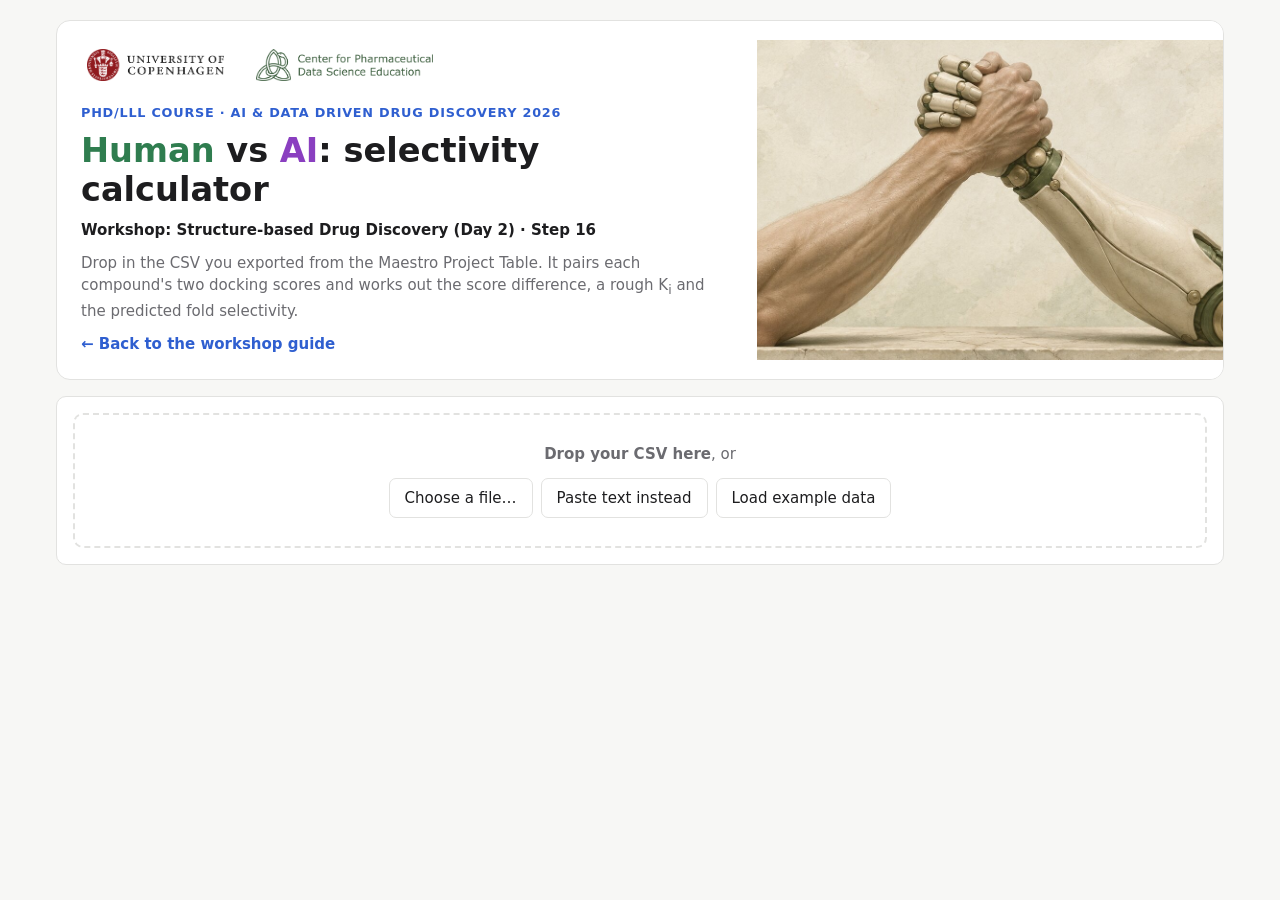
<file: day02/apps/selectivity/index.html>
<!doctype html>
<html lang="en">
<head>
<meta charset="utf-8">
<meta name="viewport" content="width=device-width, initial-scale=1">
<title>Selectivity calculator</title>
<style>
  :root {
    --bg: #f7f7f5; --surface: #ffffff; --text: #1d1d1f; --muted: #6b6b70;
    --border: #e2e2e0; --accent: #2f5fd0;
    --surface-2: #f1f1ee;
    /* Human/AI green and purple, matching the submission app. Checked with the
       data-viz palette validator: deutan ΔE 19.2, normal ΔE 29.4, contrast >= 3:1.
       Origin is also carried by a text label on every bar, so colour is never alone. */
    --human: #2f7d4f; --ai: #8a3fc0; --control: #6b6b70;
    --good: #1baf7a; --bad: #c0392b;
  }
  @media (prefers-color-scheme: dark) {
    :root:not([data-theme="light"]) {
      --bg: #151517; --surface: #1f1f22; --text: #ececee; --muted: #9a9aa2;
      --border: #333338; --accent: #7b9cff;
      --surface-2: #26262a;
      /* Same two hues and saturation, stepped down into the dark lightness band. */
      --human: #3ea16d; --ai: #9d69cb; --control: #9a9aa2;
      --good: #199e70; --bad: #ff6b5b;
    }
  }
  * { box-sizing: border-box; }
  body { margin: 0; background: var(--bg); color: var(--text);
         font: 15px/1.5 system-ui, -apple-system, "Segoe UI", sans-serif; }
  header, main { max-width: 1200px; margin: 0 auto; padding: 0 16px; }
  header { padding-top: 20px; }
  .banner {
    display: grid; grid-template-columns: minmax(0, 3fr) minmax(0, 2fr); align-items: stretch;
    background: var(--surface); border: 1px solid var(--border); border-radius: 14px;
    overflow: hidden; margin-bottom: 16px;
  }
  .banner-text { padding: 24px; display: flex; flex-direction: column; gap: 10px; }
  .banner-fig { background: #fff; display: flex; align-items: center; justify-content: center; }
  .banner-fig img { width: 100%; height: 100%; max-height: 320px; object-fit: cover; object-position: 50% 50%; }
  @media (max-width: 700px) {
    .banner { grid-template-columns: minmax(0, 1fr); }
    .banner-fig img { max-height: 200px; }
  }
  .brand { display: flex; flex-wrap: wrap; align-items: center; gap: 12px 20px; }
  /* White backing keeps the dark logo text readable in dark mode */
  .brand img { height: 40px; width: auto; max-width: 100%; background: #fff; padding: 4px 6px; border-radius: 6px; }
  .course { font-size: 0.8rem; font-weight: 600; letter-spacing: 0.06em; text-transform: uppercase; color: var(--accent); margin: 8px 0 0; }
  h1 { font-size: clamp(1.5rem, 3.6vw, 2.1rem); line-height: 1.15; margin: 0; }
  h1 .h { color: var(--human); }
  h1 .a { color: var(--ai); }
  .workshop { font-weight: 600; margin: 0; }
  h2 { font-size: 17px; margin: 0 0 12px; }
  p.sub { color: var(--muted); margin: 0; }
  .stats { display: flex; flex-wrap: wrap; gap: 12px; margin-bottom: 16px; }
  .stat { background: var(--surface); border: 1px solid var(--border); border-radius: 10px;
          padding: 10px 14px; min-width: 150px; flex: 1 1 150px; border-top: 3px solid var(--border); }
  .stat b { display: block; font-size: 1.4rem; font-variant-numeric: tabular-nums; }
  .stat span { color: var(--muted); font-size: 0.85rem; }
  .stat.is-human { border-top-color: var(--human); }
  .stat.is-ai { border-top-color: var(--ai); }
  .stat.is-control { border-top-color: var(--control); }
  .stat.is-accent { border-top-color: var(--accent); }
  /* Equation cards: the arithmetic, set as mathematics rather than prose. */
  .eqs { display: grid; gap: 12px; grid-template-columns: repeat(auto-fit, minmax(270px, 1fr)); }
  .eq { background: var(--bg); border: 1px solid var(--border); border-radius: 10px; padding: 14px 16px; }
  .eq .name { font-size: 0.8rem; font-weight: 700; letter-spacing: .05em; text-transform: uppercase;
              color: var(--accent); margin: 0 0 8px; }
  /* Pre-rendered equations. Near-black on transparency, so dark mode inverts
     them back to near-white rather than shipping a second set of files. */
  .eq img { display: block; max-width: 100%; height: auto; margin: 6px 0 12px; }
  @media (prefers-color-scheme: dark) {
    :root:not([data-theme="light"]) .eq img { filter: invert(1) brightness(0.93); }
  }
  :root[data-theme="dark"] .eq img { filter: invert(1) brightness(0.93); }
  .eq p { margin: 0; font-size: 0.88rem; color: var(--muted); }
  .eq.for-2a { border-left: 3px solid var(--human); }
  .eq.for-ki { border-left: 3px solid var(--accent); }
  .eq.for-fold { border-left: 3px solid var(--ai); }
  .card { background: var(--surface); border: 1px solid var(--border);
          border-radius: 10px; padding: 16px; margin-bottom: 16px; }
  .drop { border: 2px dashed var(--border); border-radius: 10px; padding: 28px 16px;
          text-align: center; transition: border-color .15s, background .15s; }
  .drop.over { border-color: var(--accent); background: var(--surface-2); }
  .drop p { margin: 0 0 12px; color: var(--muted); }
  button, .filebtn {
    font: inherit; font-weight: 500; padding: 8px 15px; border-radius: 7px;
    border: 1px solid var(--border); background: var(--surface); color: var(--text);
    cursor: pointer;
  }
  button:hover, .filebtn:hover { border-color: var(--accent); }
  button.primary { background: var(--accent); border-color: var(--accent); color: #fff; }
  .btnrow { display: flex; gap: 8px; flex-wrap: wrap; align-items: center; }
  input[type=file] { display: none; }
  textarea {
    width: 100%; min-height: 110px; font: 13px/1.5 ui-monospace, SFMono-Regular, Menlo, monospace;
    color: var(--text); background: var(--bg); border: 1px solid var(--border);
    border-radius: 7px; padding: 10px; resize: vertical;
  }
  select, input[type=number] {
    font: inherit; color: var(--text); background: var(--bg);
    border: 1px solid var(--border); border-radius: 6px; padding: 5px 8px;
  }
  .assign { display: flex; gap: 18px; flex-wrap: wrap; align-items: end; }
  .field { display: flex; flex-direction: column; gap: 4px; }
  .field label { font-size: 13px; color: var(--muted); font-weight: 600; }
  table { width: 100%; border-collapse: collapse; font-variant-numeric: tabular-nums; }
  th, td { text-align: right; padding: 8px 10px; border-bottom: 1px solid var(--border); white-space: nowrap; }
  th:first-child, td:first-child, th:nth-child(2), td:nth-child(2) { text-align: left; }
  th { font-size: 13px; color: var(--muted); cursor: pointer; user-select: none; position: sticky; top: 0; background: var(--surface); }
  th:hover { color: var(--text); }
  th .dir { opacity: .5; }
  tbody tr:hover { background: var(--surface-2); }
  tr.control td { color: var(--muted); font-style: italic; }
  .tag { display: inline-block; font-size: 12px; font-weight: 700; padding: 1px 7px;
         border-radius: 20px; border: 1px solid; }
  .tag.Human { color: var(--human); border-color: var(--human); }
  .tag.AI { color: var(--ai); border-color: var(--ai); }
  .tag.Control { color: var(--control); border-color: var(--control); }
  .scroll { overflow-x: auto; max-height: 540px; }
  .chart-head { display: flex; gap: 16px; flex-wrap: wrap; align-items: flex-end;
                justify-content: space-between; margin-bottom: 12px; }
  .chart-head h2 { margin: 0; }
  .legend { display: flex; gap: 16px; flex-wrap: wrap; font-size: 13px; color: var(--muted); margin-bottom: 10px; }
  .legend span { display: inline-flex; align-items: center; gap: 6px; }
  .swatch { width: 11px; height: 11px; border-radius: 3px; }
  .note { font-size: 13px; color: var(--muted); }
  .backlink { color: var(--accent); font-weight: 600; text-decoration: none; }
  .backlink:hover { text-decoration: underline; }
  .warn { border-left: 3px solid var(--bad); padding-left: 12px; color: var(--muted); font-size: 14px; }
  code, pre { font-family: ui-monospace, SFMono-Regular, Menlo, monospace; }
  pre { background: var(--surface-2); border: 1px solid var(--border); border-radius: 7px;
        padding: 12px 14px; overflow-x: auto; font-size: 13px; margin: 0 0 12px; }
  .hidden { display: none; }
  .err { color: var(--bad); font-size: 14px; }
  svg { display: block; width: 100%; height: auto; }
  .grid-line { stroke: var(--border); stroke-width: 1; }
  .zero-line { stroke: var(--muted); stroke-width: 1.5; }
  .ref-line { stroke: var(--muted); stroke-width: 1.5; stroke-dasharray: 4 3; }
  .ax-label { fill: var(--muted); font-size: 12px; }
  .bar-label { fill: var(--text); font-size: 12.5px; }
  .bar-value { fill: var(--text); font-size: 12.5px; font-weight: 600; font-variant-numeric: tabular-nums; }
  @media (max-width: 640px) { .assign { gap: 12px; } }
</style>
</head>
<body>
<header>
  <div class="banner">
    <div class="banner-text">
      <div class="brand">
        <img src="../../../assets/brand/logo_ku.png" alt="University of Copenhagen">
        <img src="../../../assets/brand/logo_cpdse.png" alt="Center for Pharmaceutical Data Science Education">
      </div>
      <p class="course">PhD/LLL course · AI &amp; Data Driven Drug Discovery 2026</p>
      <h1><span class="h">Human</span> vs <span class="a">AI</span>: selectivity calculator</h1>
      <p class="workshop">Workshop: Structure-based Drug Discovery (Day 2) · Step 16</p>
      <p class="sub">Drop in the CSV you exported from the Maestro Project Table. It pairs each compound's
      two docking scores and works out the score difference, a rough K<sub>i</sub> and the predicted fold selectivity.</p>
      <p class="sub"><a class="backlink" href="../../workshop/index.html" target="_top">← Back to the workshop guide</a></p>
    </div>
    <div class="banner-fig"><img src="../../../assets/brand/human-vs-ai.jpg" alt="Fresco-style illustration: a human arm and a robotic arm locked in an evenly matched arm-wrestle"></div>
  </div>
</header>

<main>
  <section class="card" id="input">
    <div class="drop" id="drop">
      <p><b>Drop your CSV here</b>, or</p>
      <div class="btnrow" style="justify-content:center">
        <label class="filebtn" for="file">Choose a file…</label>
        <input type="file" id="file" accept=".csv,text/csv" multiple>
        <button type="button" id="paste-toggle">Paste text instead</button>
        <button type="button" id="example">Load example data</button>
      </div>
    </div>
    <div id="paste-area" class="hidden" style="margin-top:14px">
      <textarea id="paste" placeholder='"Title","docking score","glide emodel","glide gscore"&#10;"2a_9WPQ_prep",,,&#10;"LSD",-8.533,-79.434,-9.308'></textarea>
      <div class="btnrow" style="margin-top:8px"><button type="button" class="primary" id="parse-paste">Read this</button></div>
    </div>
    <p id="error" class="err hidden"></p>
  </section>

  <section class="card hidden" id="setup">
    <h2>Which block is which receptor?</h2>
    <div class="assign">
      <div class="field"><label for="rec-a">5-HT<sub>2A</sub> (the target)</label><select id="rec-a"></select></div>
      <div class="field"><label for="rec-b">5-HT<sub>2B</sub> (the anti-target)</label><select id="rec-b"></select></div>
      <div class="field"><label for="rt">RT (kcal/mol)</label><input type="number" id="rt" value="0.5925" step="0.0001" min="0.01" style="width:110px"></div>
      <div class="field"><label for="control">Control compound</label><select id="control"></select></div>
    </div>
    <p class="note" id="detected" style="margin:12px 0 0"></p>
  </section>

  <div class="stats hidden" id="stats"></div>

  <section class="card hidden" id="chart-card">
    <div class="chart-head">
      <h2 id="chart-title">Ranked by predicted selectivity</h2>
      <div class="field">
        <label for="metric">Rank by</label>
        <select id="metric">
          <option value="delta" selected>ΔScore (2B − 2A)</option>
          <option value="fold">Predicted fold selectivity</option>
          <option value="scoreA">Docking score at 2A</option>
          <option value="scoreB">Docking score at 2B</option>
          <option value="kiA">Estimated Ki at 2A</option>
        </select>
      </div>
    </div>
    <div class="legend">
      <span><i class="swatch" style="background:var(--human)"></i> Human</span>
      <span><i class="swatch" style="background:var(--ai)"></i> AI</span>
      <span><i class="swatch" style="background:var(--control)"></i> Control</span>
      <span>— — &nbsp;<span id="legend-ref">control</span></span>
    </div>
    <div id="chart"></div>
    <p class="note" id="chart-note"></p>
  </section>

  <section class="card hidden" id="results">
    <h2>Results</h2>
    <div class="scroll"><table id="table"><thead></thead><tbody></tbody></table></div>
    <div class="btnrow" style="margin-top:14px">
      <button type="button" id="download">Download results as CSV</button>
      <span class="note" id="summary"></span>
    </div>
  </section>

  <section class="card hidden" id="maths">
    <h2>What it just did</h2>
    <div class="eqs">
      <div class="eq for-2a">
        <p class="name">Score difference</p>
        <img src="eq-delta.svg" width="325" height="27" alt="Delta Score equals score at 2B minus score at 2A">
        <p>Scores are negative, so a positive &Delta;Score favours 5-HT<sub>2A</sub>.</p>
      </div>
      <div class="eq for-ki">
        <p class="name">Score to binding constant</p>
        <img src="eq-ki.svg" width="168" height="40" alt="K sub i equals exponential of score divided by R T">
        <p>RT = 0.5925 kcal/mol at 298.15 K, editable above.</p>
      </div>
      <div class="eq for-fold">
        <p class="name">Fold selectivity</p>
        <img src="eq-fold.svg" width="297" height="50" alt="fold equals K sub i at 2B over K sub i at 2A, which equals the exponential of Delta Score divided by R T">
        <p>How many times tighter the model expects 2A binding to be.</p>
      </div>
    </div>
    <p class="warn" style="margin-top:16px">A docking score is not a binding free energy. Treating it as one gives a number
    in molar units, not a predicted affinity — for LSD it typically lands two or more orders of
    magnitude away from the measured value. Use these numbers to rank and compare within this run,
    and nothing else.</p>
  </section>
</main>

<script>
"use strict";

const EXAMPLE = `"Title","docking score","glide emodel","glide gscore"
"2a_9WPQ_prep",,,
"LSD",-8.533,-79.434,-9.308
"G13AIGemini1",-8.080,-65.802,-8.108
"G1AIGemini1",-7.568,-54.379,-8.424
"G13AIGemini1",-6.445,-45.968,-6.473
"2b_7SRS_prep",,,
"G13AIGemini1",-6.331,-53.826,-6.359
"G13AIGemini1",-6.099,-48.354,-6.127
"LSD",-5.467,-55.030,-6.242
"G1AIGemini1",-5.320,-55.450,-6.176`;

const $ = (id) => document.getElementById(id);
let blocks = new Map();   // receptor block title -> Map(compound -> {best, states})
let rows = [];
let sortKey = "delta", sortDir = -1;

/* ---------- CSV ---------- */

// Minimal RFC4180 reader: quoted fields, doubled quotes, CR/LF line ends.
function parseCSV(text) {
  const out = [];
  let row = [], field = "", quoted = false, i = 0;
  text = text.replace(/^﻿/, "");
  while (i < text.length) {
    const c = text[i];
    if (quoted) {
      if (c === '"') {
        if (text[i + 1] === '"') { field += '"'; i += 2; continue; }
        quoted = false; i++; continue;
      }
      field += c; i++; continue;
    }
    if (c === '"') { quoted = true; i++; continue; }
    if (c === ",") { row.push(field); field = ""; i++; continue; }
    if (c === "\r") { i++; continue; }
    if (c === "\n") { row.push(field); out.push(row); row = []; field = ""; i++; continue; }
    field += c; i++;
  }
  if (field.length || row.length) { row.push(field); out.push(row); }
  return out.filter(r => r.some(cell => cell.trim() !== ""));
}

const norm = (s) => s.trim().toLowerCase().replace(/[\s_-]+/g, " ");

function findColumns(header) {
  const names = header.map(norm);
  const title = names.findIndex(n => n === "title" || n === "entry name" || n === "name");
  // Prefer "docking score"; fall back to a GlideScore column if that is all there is.
  let score = names.findIndex(n => n === "docking score" || n === "r i docking score");
  if (score < 0) score = names.findIndex(n => n.includes("docking score"));
  if (score < 0) score = names.findIndex(n => n.includes("gscore") || n.includes("glidescore"));
  return { title, score };
}

function readTables(texts) {
  const found = new Map();
  let used = 0;
  for (const text of texts) {
    const table = parseCSV(text);
    if (!table.length) continue;
    const headerAt = table.findIndex(r => findColumns(r).title >= 0 && findColumns(r).score >= 0);
    if (headerAt < 0) continue;
    const cols = findColumns(table[headerAt]);
    used++;
    let current = null;
    for (const r of table.slice(headerAt + 1)) {
      const title = (r[cols.title] || "").trim();
      if (!title) continue;
      const raw = (r[cols.score] || "").trim();
      const value = raw === "" ? NaN : Number(raw);
      if (!Number.isFinite(value)) {
        // A titled row with no score is the receptor heading for the rows below it.
        current = title;
        if (!found.has(current)) found.set(current, new Map());
        continue;
      }
      if (current === null) { current = "Ungrouped results"; found.set(current, new Map()); }
      const into = found.get(current);
      const seen = into.get(title);
      // Several LigPrep states or poses of one compound: keep the best score.
      if (!seen) into.set(title, { best: value, states: 1 });
      else { seen.states++; if (value < seen.best) seen.best = value; }
    }
  }
  if (!used) throw new Error("No table with a Title column and a docking score column. Export from the Project Table with Glide primary properties shown.");
  for (const [name, map] of [...found]) if (!map.size) found.delete(name);
  if (found.size < 1) throw new Error("Found the columns, but no scored compounds underneath them.");
  return found;
}

/* ---------- Interpretation ---------- */

const looks2A = (s) => /(^|[^0-9a-z])(2a|9wpq)([^0-9a-z]|$)|5ht2a|htr2a/i.test(s);
const looks2B = (s) => /(^|[^0-9a-z])(2b|7srs)([^0-9a-z]|$)|5ht2b|htr2b/i.test(s);

function guessOrigin(id) {
  if (/^lsd$/i.test(id.trim()) || /control|reference/i.test(id)) return "Control";
  const m = id.match(/^g\s*\d+\s*(ai|h)/i);
  if (m) return m[1].toLowerCase() === "ai" ? "AI" : "Human";
  if (/\bai\b|gpt|claude|gemini|llama|mistral/i.test(id)) return "AI";
  return "Human";
}

function fill(select, options, pick) {
  select.replaceChildren();
  for (const name of options) {
    const o = document.createElement("option");
    o.value = name; o.textContent = name;
    select.append(o);
  }
  if (pick !== undefined && pick !== null) select.value = pick;
}

function setup(found) {
  blocks = found;
  const names = [...found.keys()];
  const a = names.find(looks2A) ?? names[0];
  const b = names.find(n => looks2B(n) && n !== a) ?? names.find(n => n !== a) ?? names[0];
  fill($("rec-a"), names, a);
  fill($("rec-b"), names, b);

  const compounds = new Set();
  for (const map of found.values()) for (const id of map.keys()) compounds.add(id);
  const list = [...compounds].sort();
  const control = list.find(id => /^lsd$/i.test(id)) ?? list.find(id => /control/i.test(id)) ?? list[0];
  fill($("control"), ["(none)", ...list], control ?? "(none)");

  $("detected").textContent =
    `${names.length} receptor block${names.length === 1 ? "" : "s"} and ${list.length} compound${list.length === 1 ? "" : "s"} found.` +
    (names.length < 2 ? " Only one block — the score difference needs results from both receptors." : "");
  $("setup").classList.remove("hidden");
  compute();
}

function compute() {
  const RT = Number($("rt").value) || 0.5925;
  const nameA = $("rec-a").value, nameB = $("rec-b").value;
  const A = blocks.get(nameA) ?? new Map();
  const B = blocks.get(nameB) ?? new Map();
  const control = $("control").value;

  const ids = new Set([...A.keys(), ...B.keys()]);
  rows = [...ids].map(id => {
    const a = A.get(id), b = B.get(id);
    const sa = a ? a.best : null, sb = b ? b.best : null;
    const paired = sa !== null && sb !== null && nameA !== nameB;
    const delta = paired ? sb - sa : null;
    return {
      id,
      origin: id === control ? "Control" : guessOrigin(id),
      scoreA: sa, scoreB: sb, delta,
      kiA: sa === null ? null : Math.exp(sa / RT) * 1e6,
      kiB: sb === null ? null : Math.exp(sb / RT) * 1e6,
      fold: paired ? Math.exp(delta / RT) : null,
      states: Math.max(a ? a.states : 0, b ? b.states : 0),
      isControl: id === control,
    };
  });
  render();
}

/* ---------- Output ---------- */

const COLUMNS = [
  { key: "rank",   label: "#",            get: () => "" },   // Filled from the ΔScore ranking.
  { key: "id",     label: "Compound",     get: r => r.id },
  { key: "origin", label: "Origin",       get: r => r.origin },
  { key: "scoreA", label: "Score 2A",     get: r => fmt(r.scoreA, 3) },
  { key: "scoreB", label: "Score 2B",     get: r => fmt(r.scoreB, 3) },
  { key: "delta",  label: "ΔScore",       get: r => fmt(r.delta, 3) },
  { key: "kiA",    label: "Ki 2A (µM)",   get: r => fmtKi(r.kiA) },
  { key: "kiB",    label: "Ki 2B (µM)",   get: r => fmtKi(r.kiB) },
  { key: "fold",   label: "Fold 2A/2B",   get: r => r.fold === null ? "–" : (r.fold >= 100 ? Math.round(r.fold).toLocaleString() : r.fold.toFixed(1)) },
  { key: "states", label: "Poses",        get: r => String(r.states || "–") },
];

const fmt = (v, d) => v === null || v === undefined ? "–" : v.toFixed(d);
function fmtKi(v) {
  if (v === null) return "–";
  if (v >= 1000) return Math.round(v).toLocaleString();
  if (v >= 1) return v.toFixed(1);
  if (v >= 0.001) return v.toFixed(3);
  return v.toExponential(1);
}

function sorted() {
  const copy = [...rows];
  copy.sort((x, y) => {
    const a = x[sortKey], b = y[sortKey];
    if (a === null && b === null) return 0;
    if (a === null) return 1;
    if (b === null) return -1;
    if (typeof a === "string") return sortDir * a.localeCompare(b);
    return sortDir * (a - b);
  });
  return copy;
}

function render() {
  const list = sorted();
  const head = $("table").tHead, body = $("table").tBodies[0];

  const hr = document.createElement("tr");
  for (const col of COLUMNS) {
    const th = document.createElement("th");
    th.textContent = col.label;
    if (col.key !== "rank") {
      th.tabIndex = 0;
      if (sortKey === col.key) {
        const dir = document.createElement("span");
        dir.className = "dir";
        dir.textContent = sortDir === 1 ? " ▲" : " ▼";
        th.append(dir);
      }
      const go = () => {
        if (sortKey === col.key) sortDir = -sortDir;
        else { sortKey = col.key; sortDir = (col.key === "id" || col.key === "origin") ? 1 : -1; }
        render();
      };
      th.addEventListener("click", go);
      th.addEventListener("keydown", e => { if (e.key === "Enter" || e.key === " ") { e.preventDefault(); go(); } });
    }
    hr.append(th);
  }
  head.replaceChildren(hr);

  body.replaceChildren();
  const byDelta = [...rows].filter(r => r.delta !== null).sort((a, b) => b.delta - a.delta);
  // The "#" column follows whichever metric the chart is ranked by.
  const place = new Map(rankedBy(metricKey()).map((r, i) => [r.id, i + 1]));
  for (const r of list) {
    const tr = document.createElement("tr");
    if (r.isControl) tr.className = "control";
    for (const col of COLUMNS) {
      const td = document.createElement("td");
      if (col.key === "origin") {
        const tag = document.createElement("span");
        tag.className = `tag ${r.origin}`;
        tag.textContent = r.origin;
        td.append(tag);
      } else if (col.key === "rank") {
        td.textContent = r.delta === null ? "–" : String(place.get(r.id));
      } else {
        td.textContent = col.get(r);
      }
      tr.append(td);
    }
    body.append(tr);
  }

  const paired = rows.filter(r => r.delta !== null).length;
  $("summary").textContent = `${rows.length} compound${rows.length === 1 ? "" : "s"}, ${paired} with scores at both receptors.`;
  $("results").classList.remove("hidden");
  $("maths").classList.remove("hidden");
  drawTiles(byDelta);
  drawChart();
}

// Headline numbers, so the result is readable before anyone reads the table.
function drawTiles(ranked) {
  const host = $("stats");
  host.replaceChildren();
  if (!ranked.length) { host.classList.add("hidden"); return; }
  host.classList.remove("hidden");

  const designs = ranked.filter(r => !r.isControl);
  const control = rows.find(r => r.isControl && r.delta !== null);
  const bestSel = designs[0];
  const best2A = [...rows].filter(r => r.scoreA !== null && !r.isControl)
                          .sort((a, b) => a.scoreA - b.scoreA)[0];
  const beating = control ? designs.filter(r => r.delta > control.delta).length : null;
  const klass = (r) => r ? (r.origin === "AI" ? "is-ai" : r.origin === "Control" ? "is-control" : "is-human") : "is-accent";

  const tiles = [
    ["is-accent", String(designs.length), `design${designs.length === 1 ? "" : "s"} with both scores`],
    [klass(bestSel), bestSel ? bestSel.delta.toFixed(2) : "–", bestSel ? `best ΔScore · ${trim(bestSel.id)}` : "best ΔScore"],
    [klass(best2A), best2A ? best2A.scoreA.toFixed(2) : "–", best2A ? `best 2A score · ${trim(best2A.id)}` : "best 2A score"],
    control
      ? ["is-control", `${beating} / ${designs.length}`, `beat ${trim(control.id)} on ΔScore`]
      : ["is-control", "–", "no control selected"],
  ];
  for (const [cls, value, label] of tiles) {
    const tile = document.createElement("div");
    tile.className = `stat ${cls}`;
    const b = document.createElement("b"); b.textContent = value;
    const s = document.createElement("span"); s.textContent = label;
    tile.append(b, s);
    host.append(tile);
  }
}

// Each metric says how to read it: which direction is better, how to print a
// value, and what the axis is measuring.
const METRICS = {
  delta: { label: "ΔScore", better: "high", axis: "ΔScore (kcal/mol) →", pad: 86,
    title: "Ranked by predicted selectivity", fmt: v => v.toFixed(2),
    note: "ΔScore = score(2B) − score(2A). Bars to the right favour 5-HT2A." },
  fold: { label: "fold selectivity", better: "high", axis: "Predicted fold selectivity (2A over 2B) →", pad: 100,
    title: "Ranked by predicted fold selectivity", fmt: v => v >= 100 ? Math.round(v).toLocaleString() : v.toFixed(1),
    note: "Ki(2B) / Ki(2A). Longer bars mean the model expects a bigger preference for 5-HT2A." },
  scoreA: { label: "2A score", better: "low", axis: "← Docking score at 5-HT2A (kcal/mol)", pad: 86,
    title: "Ranked by docking score at 5-HT2A", fmt: v => v.toFixed(2),
    note: "Scores are negative, so bars reaching further left score better at the target." },
  // 5-HT2B is the anti-target, so the desirable result is the weakest binding:
  // this is the one metric where the least negative score ranks first.
  scoreB: { label: "2B score", better: "high", axis: "← Docking score at 5-HT2B (kcal/mol)", pad: 86,
    title: "Ranked by weakest binding at 5-HT2B", fmt: v => v.toFixed(2),
    note: "5-HT2B is the anti-target, so here the least negative score is the desirable one and ranks first." },
  kiA: { label: "Ki at 2A", better: "low", axis: "Estimated Ki at 5-HT2A (µM) →", pad: 100,
    title: "Ranked by estimated Ki at 5-HT2A", fmt: v => fmtKi(v),
    note: "A rough conversion of the 2A score, not a predicted affinity. Shorter bars are tighter binding." },
};

function metricKey() {
  const key = $("metric").value;
  return METRICS[key] ? key : "delta";
}

// Order the compounds by the chosen metric, best first.
function rankedBy(key) {
  const spec = METRICS[key];
  return [...rows].filter(r => r[key] !== null && r[key] !== undefined)
    .sort((a, b) => spec.better === "high" ? b[key] - a[key] : a[key] - b[key]);
}

function drawChart() {
  const host = $("chart");
  const key = metricKey(), spec = METRICS[key];
  const ranked = rankedBy(key);
  $("chart-title").textContent = spec.title;
  $("chart-note").textContent = spec.note;
  if (ranked.length < 1) { $("chart-card").classList.add("hidden"); return; }
  $("chart-card").classList.remove("hidden");

  const rowH = 34, barH = 18, padL = 150, padR = spec.pad, padT = 10, padB = 30;
  const width = 900, height = padT + padB + ranked.length * rowH;
  const values = ranked.map(r => r[key]);
  const lo = Math.min(0, ...values), hi = Math.max(0, ...values);
  const span = (hi - lo) || 1;
  const x0 = padL, x1 = width - padR;
  const x = (v) => x0 + ((v - lo) / span) * (x1 - x0);
  const control = rows.find(r => r.isControl && r[key] !== null && r[key] !== undefined);
  $("legend-ref").textContent = control ? `${control.id}'s ${spec.label}` : "control";

  const svg = [`<svg viewBox="0 0 ${width} ${height}" role="img" aria-label="${esc(spec.title)}">`];
  // Recessive axis: a zero line, plus the control's value as a reference.
  svg.push(`<line class="zero-line" x1="${x(0).toFixed(1)}" y1="${padT}" x2="${x(0).toFixed(1)}" y2="${height - padB}"/>`);
  svg.push(`<text class="ax-label" x="${x(0).toFixed(1)}" y="${height - padB + 16}" text-anchor="middle">0</text>`);
  if (control) {
    const cx = x(control[key]).toFixed(1);
    svg.push(`<line class="ref-line" x1="${cx}" y1="${padT}" x2="${cx}" y2="${height - padB}"/>`);
    svg.push(`<text class="ax-label" x="${cx}" y="${height - padB + 16}" text-anchor="middle">${esc(control.id)}</text>`);
  }

  ranked.forEach((r, i) => {
    const y = padT + i * rowH + (rowH - barH) / 2;
    const from = x(0), to = x(r[key]);
    const left = Math.min(from, to), w = Math.max(Math.abs(to - from), 2);
    const fill = r.origin === "AI" ? "var(--ai)" : r.origin === "Control" ? "var(--control)" : "var(--human)";
    // 4px rounded data-end only; the baseline end stays square.
    const right = r[key] >= 0;
    const rx = 4;
    const path = right
      ? `M${left},${y} H${left + w - rx} a${rx},${rx} 0 0 1 ${rx},${rx} V${y + barH - rx} a${rx},${rx} 0 0 1 -${rx},${rx} H${left} Z`
      : `M${left + w},${y} H${left + rx} a${rx},${rx} 0 0 0 -${rx},${rx} V${y + barH - rx} a${rx},${rx} 0 0 0 ${rx},${rx} H${left + w} Z`;
    // The <title> must be a child of the mark for it to act as a tooltip.
    svg.push(`<path d="${path}" fill="${fill}"><title>${esc(r.id)} · ${r.origin} · ${spec.label} ${spec.fmt(r[key])}</title></path>`);
    // Names run left-aligned in their own band, so a long negative bar's value
    // label can never land on top of them.
    svg.push(`<text class="bar-label" x="8" y="${y + barH / 2 + 4}">${esc(trim(r.id))}</text>`);
    const vx = right ? left + w + 8 : left - 8;
    svg.push(`<text class="bar-value" x="${vx.toFixed(1)}" y="${y + barH / 2 + 4}" text-anchor="${right ? "start" : "end"}">${spec.fmt(r[key])}</text>`);
  });
  svg.push(`<text class="ax-label" x="${x0}" y="${height - padB + 16}">${esc(spec.axis)}</text>`);
  svg.push("</svg>");
  host.innerHTML = svg.join("");
}

const trim = (s) => s.length > 16 ? s.slice(0, 15) + "…" : s;
const esc = (s) => String(s).replace(/[&<>"]/g, c => ({ "&": "&amp;", "<": "&lt;", ">": "&gt;", '"': "&quot;" }[c]));

/* ---------- Wiring ---------- */

function show(error) {
  const box = $("error");
  box.textContent = error;
  box.classList.toggle("hidden", !error);
}

function load(texts) {
  try {
    show("");
    setup(readTables(texts));
  } catch (e) {
    show(e.message || String(e));
    ["setup", "stats", "results", "maths", "chart-card"].forEach(id => $(id).classList.add("hidden"));
  }
}

const drop = $("drop");
["dragenter", "dragover"].forEach(type =>
  drop.addEventListener(type, e => { e.preventDefault(); drop.classList.add("over"); }));
["dragleave", "drop"].forEach(type =>
  drop.addEventListener(type, e => { e.preventDefault(); drop.classList.remove("over"); }));
drop.addEventListener("drop", async e => {
  const files = [...(e.dataTransfer?.files || [])];
  if (files.length) load(await Promise.all(files.map(f => f.text())));
});
$("file").addEventListener("change", async e => {
  const files = [...e.target.files];
  if (files.length) load(await Promise.all(files.map(f => f.text())));
});
$("example").addEventListener("click", () => { $("paste").value = EXAMPLE; load([EXAMPLE]); });
$("paste-toggle").addEventListener("click", () => $("paste-area").classList.toggle("hidden"));
$("parse-paste").addEventListener("click", () => {
  const text = $("paste").value.trim();
  if (text) load([text]); else show("Nothing pasted yet.");
});
["rec-a", "rec-b", "rt", "control"].forEach(id => $(id).addEventListener("change", compute));
// Switching the ranking metric redraws the chart and renumbers the table.
$("metric").addEventListener("change", render);

$("download").addEventListener("click", () => {
  const header = ["Compound", "Origin", "Score2A", "Score2B", "DeltaScore", "Ki2A_uM", "Ki2B_uM", "FoldSelectivity"];
  const cell = (v) => v === null || v === undefined ? "" : typeof v === "number" ? v : `"${String(v).replace(/"/g, '""')}"`;
  const body = sorted().map(r => [r.id, r.origin, r.scoreA, r.scoreB, r.delta, r.kiA, r.kiB, r.fold].map(cell).join(","));
  const blob = new Blob([[header.join(","), ...body].join("\n")], { type: "text/csv" });
  const a = document.createElement("a");
  a.href = URL.createObjectURL(blob);
  a.download = "selectivity-results.csv";
  a.click();
  URL.revokeObjectURL(a.href);
});
</script>
</body>
</html>
</file>
